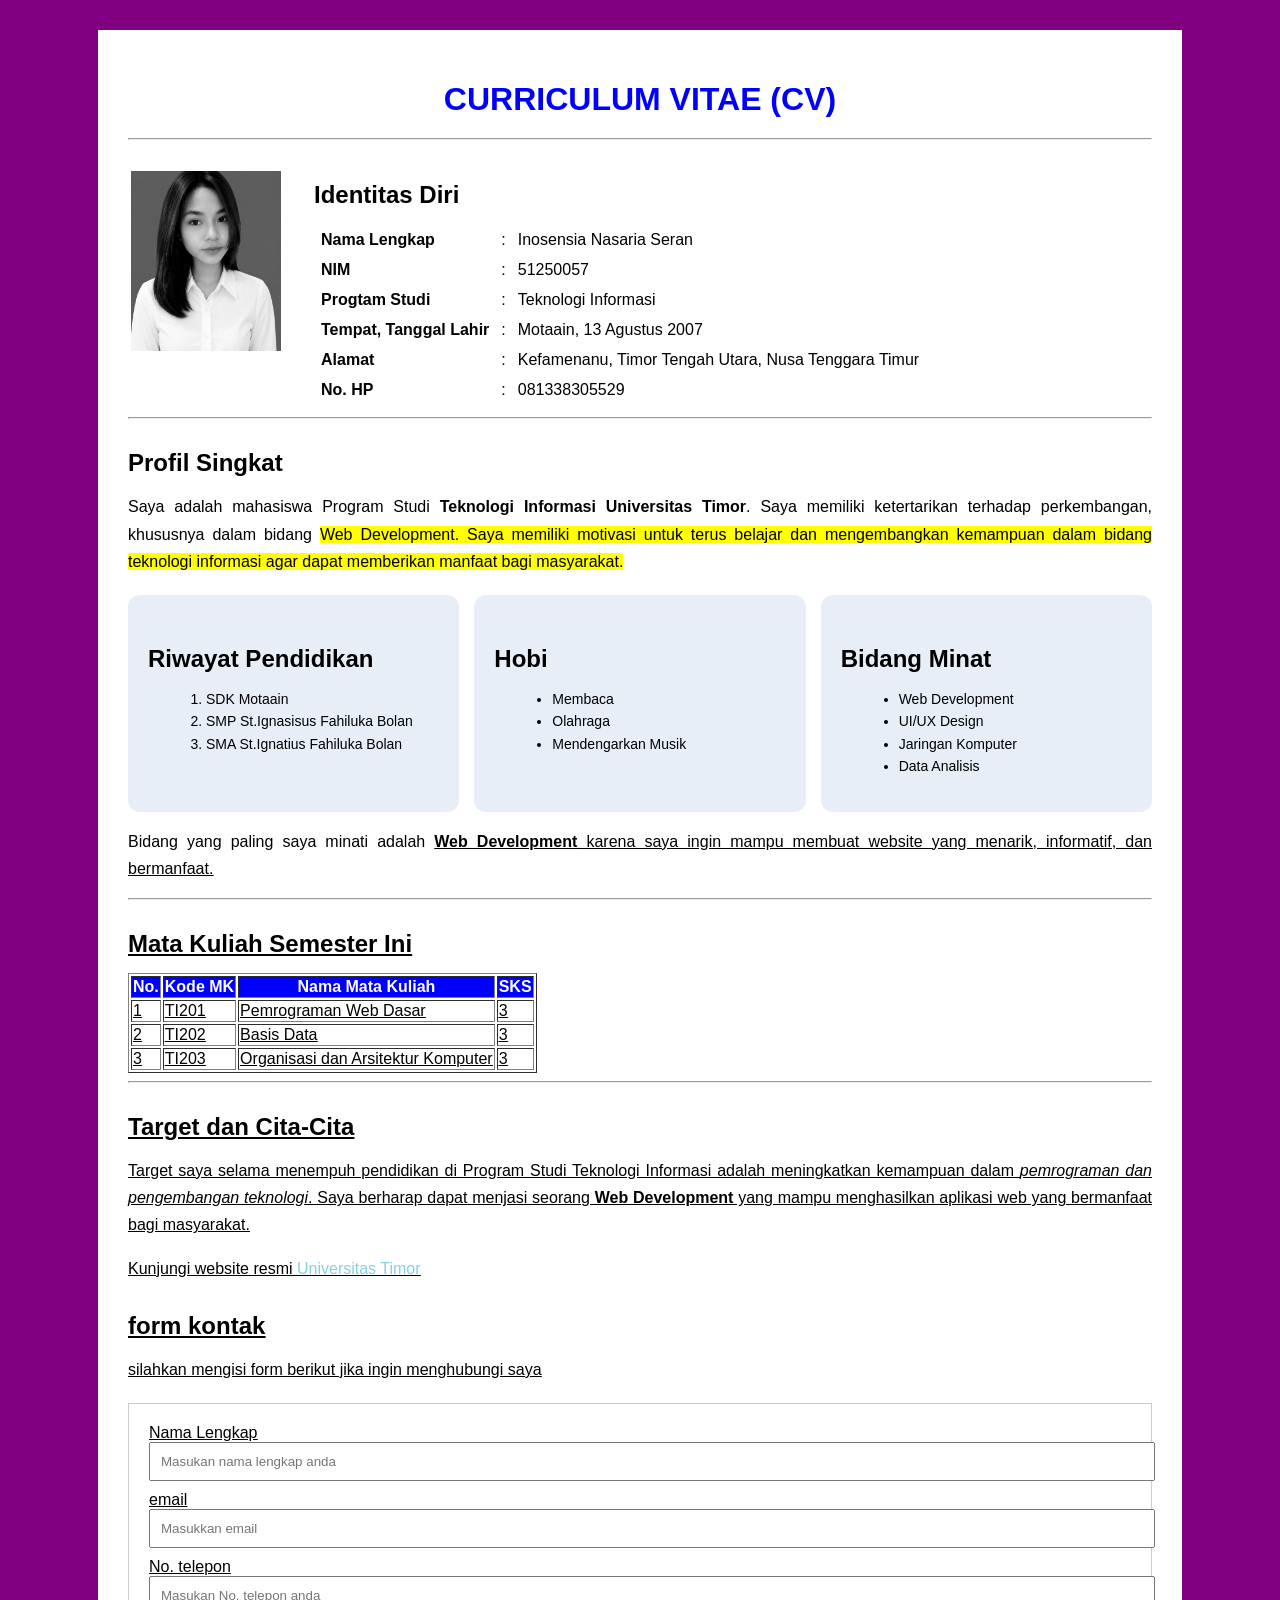
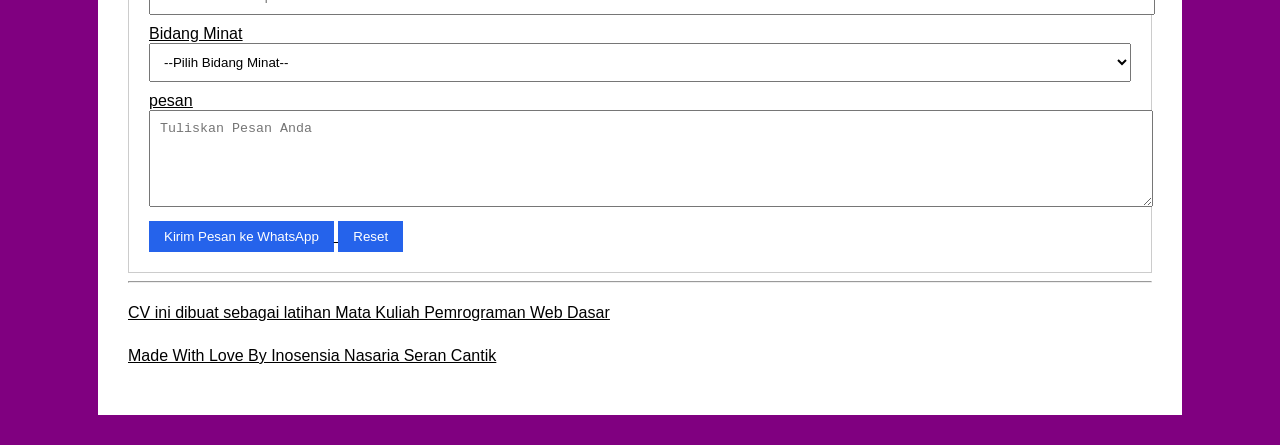
<file: index.html>
<!DOCTYPE html>
<html lang="en">
<head>
	<meta charset="UTF-8">
	<meta name="viewport" 
	content="width=device-width, initial-scale=1.0">
	<title>Curriculum Vitae (CV)</title>
	<link rel="stylesheet" type="text/css" href="style.css">
</head>
<body>
	<!--=====================Container Utama====================-->
	<div class="container">

		<h1>CURRICULUM VITAE (CV)</h1>
		<hr>
		<!--==============FOTO DAN IDENTITAS DIRI==============-->
		<table class="identitas">
			<tr>

				<td class="kolom-foto">
				<img	src="foto.jpg.jpeg"alt="Foto Profil" width="120"
				class="foto profil">
			</td>
			
			<td class="kolom-identitas">
				<h2>Identitas Diri</h2>
				<table class="data-identitas">
					<tr>
						<td><strong>Nama Lengkap</strong></td>
						<td>:</td>
						<td>Inosensia Nasaria Seran</td>
					</tr>
					<tr>
						<td><strong>NIM</strong></td>
						<td>:</td>
						<td>51250057</td>
					</tr>
					<tr>
						<td><strong>Progtam Studi</strong></td>
						<td>:</td>
						<td>Teknologi Informasi</td>
					</tr>
					<tr>
						<td><strong>Tempat, Tanggal Lahir</strong></td>
						<td>:</td>
						<td>Motaain, 13 Agustus 2007</td>
					</tr>
					<tr>
						<td><strong>Alamat</strong></td>
						<td>:</td>
						<td>Kefamenanu, Timor Tengah Utara, Nusa Tenggara Timur</td>
					</tr>
					<tr>
						<td><strong>No. HP</strong></td>
						<td>:</td>
						<td>081338305529</td>
					</tr>
				</table>
			</td>
		</tr>
	</table>
	
	<hr>
	<h2>Profil Singkat</h2>
	<p>Saya adalah mahasiswa Program Studi <strong>Teknologi Informasi Universitas Timor</strong>.
	   Saya memiliki ketertarikan terhadap perkembangan, khususnya dalam bidang <mark> Web Development<mark>.
	   Saya memiliki motivasi untuk terus belajar dan mengembangkan kemampuan dalam bidang teknologi informasi
	   agar dapat memberikan manfaat bagi masyarakat.
	</p>

	<div class="box-wrapper">
		<div class="box">
	<h2>Riwayat Pendidikan</h2>
	<ol>
		<li>SDK Motaain</li>
		<li>SMP St.Ignasisus Fahiluka Bolan</li>
		<li>SMA St.Ignatius Fahiluka Bolan</li>
	</ol>
    </div>

    <div class="box">
	<h2>Hobi</h2>
	<ul>
		<li>Membaca</li>
		<li>Olahraga</li>
		<li>Mendengarkan Musik</li>
	</ul>
	</div>

	<div class="box">
	<h2>Bidang Minat</h2>
	<ul>
		<li>Web Development</li>
		<li>UI/UX Design</li>
		<li>Jaringan Komputer</li>
		<li>Data Analisis</li>
	</ul>
    </div>
	</div>

	<p>Bidang yang paling saya minati adalah <strong><u>Web Development<u></strong>
	   karena saya ingin mampu membuat website yang menarik, informatif, dan bermanfaat.
	</p>
	<hr>
	<h2>Mata Kuliah Semester Ini</h2>
	<table border="Mata Kuliah">
		<tr>
			<th>No.</th>
			<th>Kode MK</th>
			<th>Nama Mata Kuliah</th>
			<th>SKS</th>
		</tr>
		<tr>
			<td>1</td>
			<td>TI201</td>
			<td>Pemrograman Web Dasar</td>
			<td>3</td>
		</tr>
		<tr>
			<td>2</td>
			<td>TI202</td>
			<td>Basis Data</td>
			<td>3</td>
		</tr>
		<tr>
			<td>3</td>
			<td>TI203</td>
			<td>Organisasi dan Arsitektur Komputer</td>
			<td>3</td>
		</tr>
	</table>
	<hr>
	<h2>Target dan Cita-Cita</h2>
	<p>
		Target saya selama menempuh pendidikan di Program Studi Teknologi Informasi 
		adalah meningkatkan kemampuan dalam <em>pemrograman dan pengembangan teknologi</em>.
		Saya berharap dapat menjasi seorang <strong> Web Development</strong> yang mampu 
		menghasilkan aplikasi web yang bermanfaat bagi masyarakat.
	</p>
	<p>Kunjungi website resmi <a href="https://unimor.ac.id" target="_blank"> Universitas Timor </a></p>
	
	<h2>form kontak</h2>
	<p>silahkan mengisi form berikut jika ingin menghubungi saya</p>

	<form id="formkontak">
		<div>
			<label label for="nama">Nama Lengkap</label>
			<input type="text" id="nama" name="nama" placeholder="Masukan nama lengkap anda">
		</div>

		<div>
			<label for="email">email</label>
			<input type="email" id="email" name="email" placeholder="Masukkan email">
		</div>
		<div>
			<label>No. telepon</label>
			<input type="telepon" id="telepon" name="telepon" placeholder="Masukan No. telepon anda">
		</div>
		<div>
			<label for="minat"> Bidang Minat</label>
			<select id="minat" name="minat">
				<option value="">--Pilih Bidang Minat--</option>
				<option value="web">Web Development</option>
				<option value="uiux">UI/UX Design</option>
				<option value="ai">Artivicial Inteligence</option>
				<option value="data">Data Analisis</option>
			</select>
		</div>
		<div>
			<label for="pesan">pesan</label>
			<textarea id="pesan" name="pesan" rows="5" placeholder="Tuliskan Pesan Anda"></textarea>
		</div>
		<div>
			<button type="submit">Kirim Pesan ke WhatsApp</button>
			<button type="reset">Reset</button>
		</div>
	</form>
	<hr>
	<p>CV ini dibuat sebagai latihan Mata Kuliah Pemrograman Web Dasar</p>
	<p>Made With Love By Inosensia Nasaria Seran Cantik</p>

	</div>
	
	<script src="formkontak.js"></script>

</body>
</html>
</file>
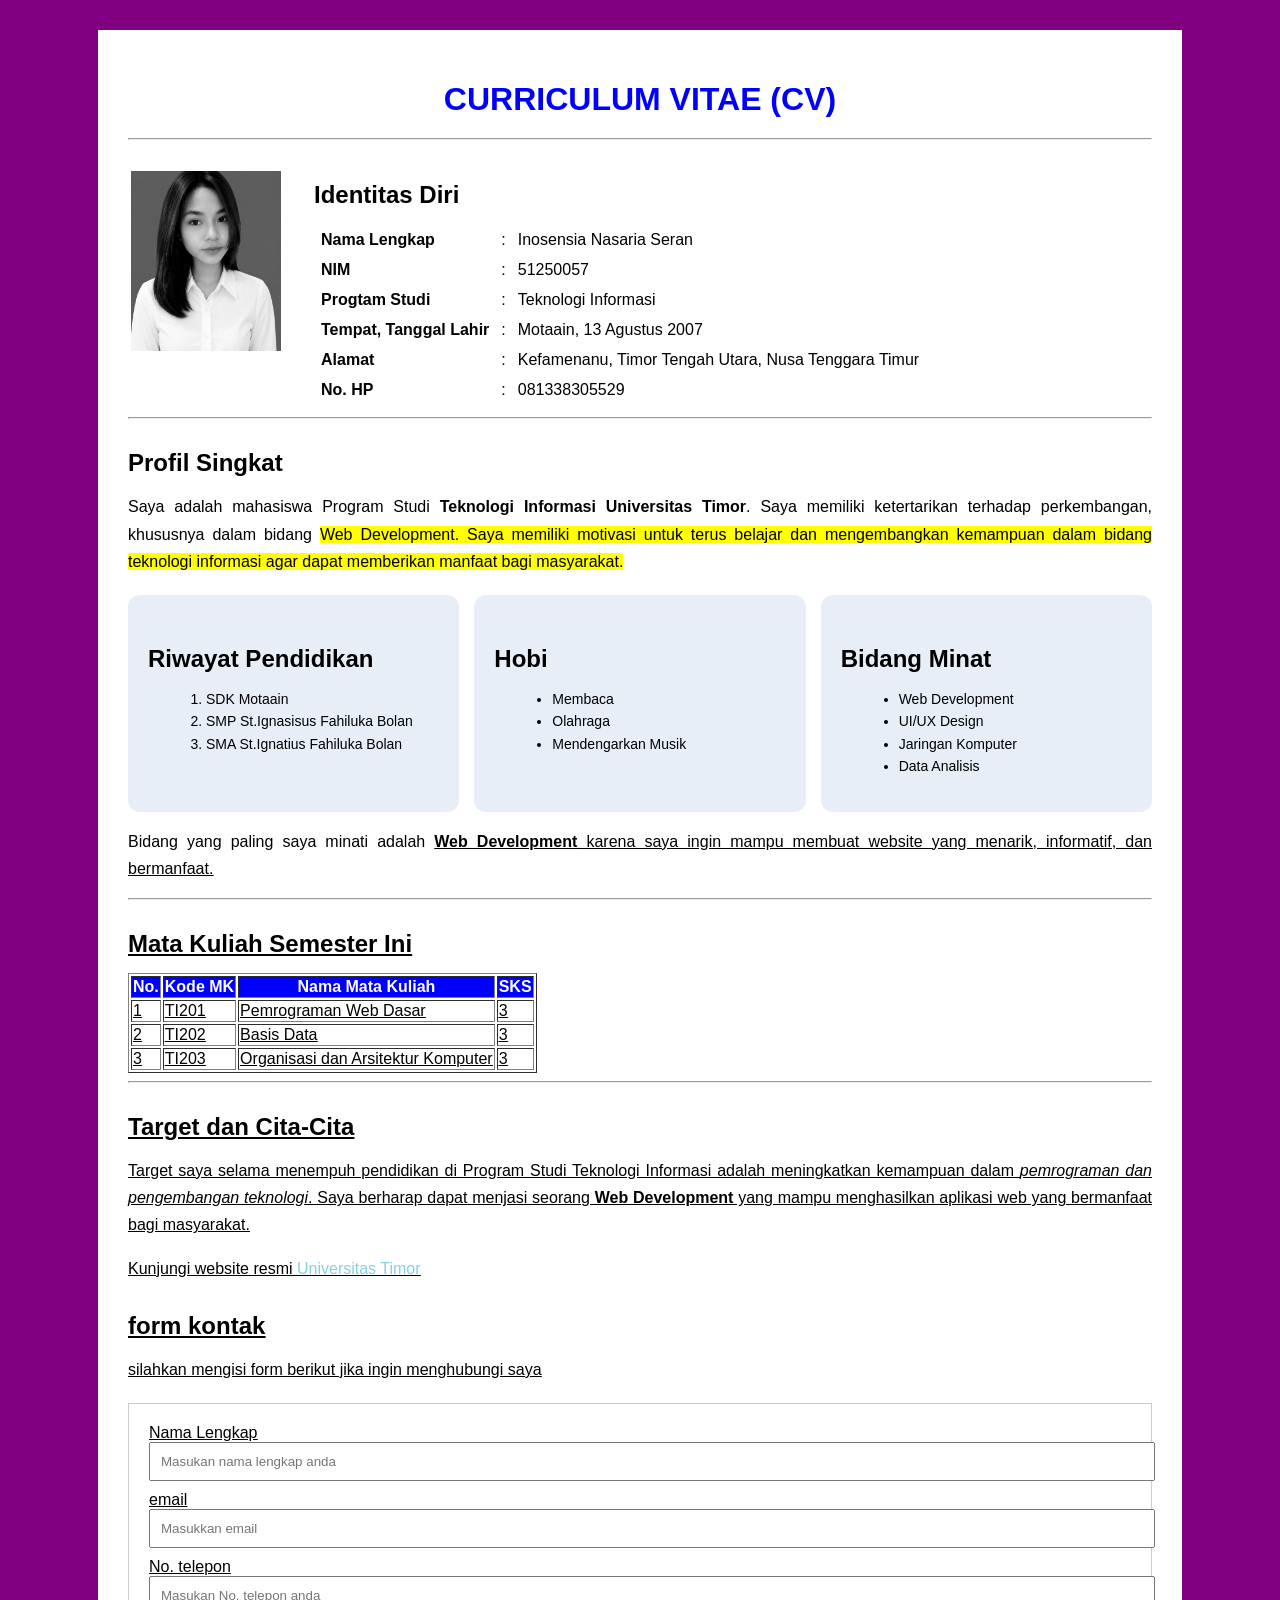
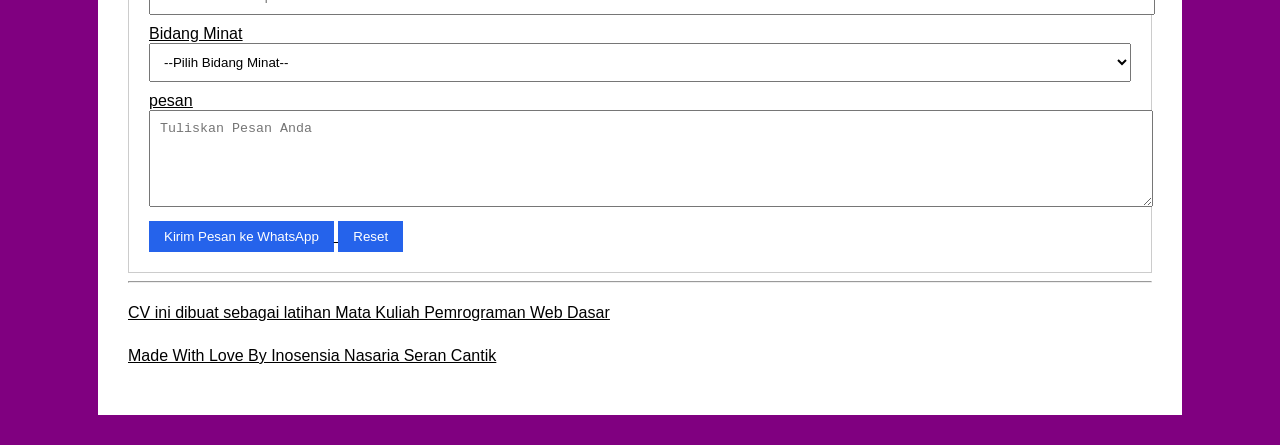
<file: Latihan1e.html>
<!DOCTYPE html>
<html lang="en">
<head>
	<meta charset="UTF-8">
	<meta name="viewport" 
	content="width=device-width, initial-scale=1.0">
	<title>Curriculum Vitae (CV)</title>
	<link rel="stylesheet" type="text/css" href="style.css">
</head>
<body>
	<!--=====================Container Utama====================-->
	<div class="container">

		<h1>CURRICULUM VITAE (CV)</h1>
		<hr>
		<!--==============FOTO DAN IDENTITAS DIRI==============-->
		<table class="identitas">
			<tr>

				<td class="kolom-foto">
				<img	src="foto.jpg.jpeg"alt="Foto Profil" width="120"
				class="foto profil">
			</td>
			
			<td class="kolom-identitas">
				<h2>Identitas Diri</h2>
				<table class="data-identitas">
					<tr>
						<td><strong>Nama Lengkap</strong></td>
						<td>:</td>
						<td>Inosensia Nasaria Seran</td>
					</tr>
					<tr>
						<td><strong>NIM</strong></td>
						<td>:</td>
						<td>51250057</td>
					</tr>
					<tr>
						<td><strong>Progtam Studi</strong></td>
						<td>:</td>
						<td>Teknologi Informasi</td>
					</tr>
					<tr>
						<td><strong>Tempat, Tanggal Lahir</strong></td>
						<td>:</td>
						<td>Motaain, 13 Agustus 2007</td>
					</tr>
					<tr>
						<td><strong>Alamat</strong></td>
						<td>:</td>
						<td>Kefamenanu, Timor Tengah Utara, Nusa Tenggara Timur</td>
					</tr>
					<tr>
						<td><strong>No. HP</strong></td>
						<td>:</td>
						<td>081338305529</td>
					</tr>
				</table>
			</td>
		</tr>
	</table>
	
	<hr>
	<h2>Profil Singkat</h2>
	<p>Saya adalah mahasiswa Program Studi <strong>Teknologi Informasi Universitas Timor</strong>.
	   Saya memiliki ketertarikan terhadap perkembangan, khususnya dalam bidang <mark> Web Development<mark>.
	   Saya memiliki motivasi untuk terus belajar dan mengembangkan kemampuan dalam bidang teknologi informasi
	   agar dapat memberikan manfaat bagi masyarakat.
	</p>

	<div class="box-wrapper">
		<div class="box">
	<h2>Riwayat Pendidikan</h2>
	<ol>
		<li>SDK Motaain</li>
		<li>SMP St.Ignasisus Fahiluka Bolan</li>
		<li>SMA St.Ignatius Fahiluka Bolan</li>
	</ol>
    </div>

    <div class="box">
	<h2>Hobi</h2>
	<ul>
		<li>Membaca</li>
		<li>Olahraga</li>
		<li>Mendengarkan Musik</li>
	</ul>
	</div>

	<div class="box">
	<h2>Bidang Minat</h2>
	<ul>
		<li>Web Development</li>
		<li>UI/UX Design</li>
		<li>Jaringan Komputer</li>
		<li>Data Analisis</li>
	</ul>
    </div>
	</div>

	<p>Bidang yang paling saya minati adalah <strong><u>Web Development<u></strong>
	   karena saya ingin mampu membuat website yang menarik, informatif, dan bermanfaat.
	</p>
	<hr>
	<h2>Mata Kuliah Semester Ini</h2>
	<table border="Mata Kuliah">
		<tr>
			<th>No.</th>
			<th>Kode MK</th>
			<th>Nama Mata Kuliah</th>
			<th>SKS</th>
		</tr>
		<tr>
			<td>1</td>
			<td>TI201</td>
			<td>Pemrograman Web Dasar</td>
			<td>3</td>
		</tr>
		<tr>
			<td>2</td>
			<td>TI202</td>
			<td>Basis Data</td>
			<td>3</td>
		</tr>
		<tr>
			<td>3</td>
			<td>TI203</td>
			<td>Organisasi dan Arsitektur Komputer</td>
			<td>3</td>
		</tr>
	</table>
	<hr>
	<h2>Target dan Cita-Cita</h2>
	<p>
		Target saya selama menempuh pendidikan di Program Studi Teknologi Informasi 
		adalah meningkatkan kemampuan dalam <em>pemrograman dan pengembangan teknologi</em>.
		Saya berharap dapat menjasi seorang <strong> Web Development</strong> yang mampu 
		menghasilkan aplikasi web yang bermanfaat bagi masyarakat.
	</p>
	<p>Kunjungi website resmi <a href="https://unimor.ac.id" target="_blank"> Universitas Timor </a></p>
	
	<h2>form kontak</h2>
	<p>silahkan mengisi form berikut jika ingin menghubungi saya</p>

	<form id="formkontak">
		<div>
			<label label for="nama">Nama Lengkap</label>
			<input type="text" id="nama" name="nama" placeholder="Masukan nama lengkap anda">
		</div>

		<div>
			<label for="email">email</label>
			<input type="email" id="email" name="email" placeholder="Masukkan email">
		</div>
		<div>
			<label>No. telepon</label>
			<input type="telepon" id="telepon" name="telepon" placeholder="Masukan No. telepon anda">
		</div>
		<div>
			<label for="minat"> Bidang Minat</label>
			<select id="minat" name="minat">
				<option value="">--Pilih Bidang Minat--</option>
				<option value="web">Web Development</option>
				<option value="uiux">UI/UX Design</option>
				<option value="ai">Artivicial Inteligence</option>
				<option value="data">Data Analisis</option>
			</select>
		</div>
		<div>
			<label for="pesan">pesan</label>
			<textarea id="pesan" name="pesan" rows="5" placeholder="Tuliskan Pesan Anda"></textarea>
		</div>
		<div>
			<button type="submit">Kirim Pesan ke WhatsApp</button>
			<button type="reset">Reset</button>
		</div>
	</form>
	<hr>
	<p>CV ini dibuat sebagai latihan Mata Kuliah Pemrograman Web Dasar</p>
	<p>Made With Love By Inosensia Nasaria Seran Cantik</p>

	</div>
	
	<script src="formkontak.js"></script>

</body>
</html>
</file>
<file: style.css>
.foto{
	width: 150px;
	height: 180px;
	object-fit: cover;
	display: block;
	margin: 20px auto 10px auto;
} 

h1,h2,h3,p,li,td {
	transition: 0.3s;
}
h1:hover,h2:hover,h3:hover,p:hover,li:hover,td:hover {
	transform: translateX(10px);
}
th {
	background-color: blue;
	color: white;
}
.judul-identitas {
	margin-left: 100px;
}

body {

	background-color: purple;

	font-family: Arial, sans-serif;

	margin: 0;

	padding: 0;
}
.container {

	width: 80%;

	margin: 30px auto;

	padding: 30px;

	background-color: #ffffff;
}


h1 {
	color: blue;

	text-align:  center;

	margin-bottom: 20px;
}

h2 {
	color: 2563eb;
	margin-top: 30px;
	margin-bottom: 15px;
	
}
p{
	font-size: 16px;
	line-height: 1.7;
	text-align: justify;
}

.identitas-wrapper{
	width: 100%;
	display: flex;
	gap: 20px;
}
.kolom-foto{
	vertical-align: top;
	padding-right: 30px;
}
.kolom-identitas{
	vertical-align: top;
}
.foto-profil{
	width: 150px;
	border: 5px solid #FFD60A;
	padding: 5px;
}
.data-identitas td{
	padding: 5px;
}

.tabel-matakuliah th{
	background-color: #2563eb;
	color: white;
	padding: 8px;
}

.tabel-matakuliah td{
	padding: 8px;
}


a{
	color: skyblue;
	text-decoration: none;
}
a:hover{
	color: skyblue;
	text-decoration: underline;
}

form {
	background-color: f1f5f9;
	padding: 20px;
	margin-top: 20px;
	border: 1px solid #cccccc;
}

input,
select,
textarea {
	width: 100%;
	padding: 10px;
	margin-bottom: 10px;
}

textarea {
	resize: vertical;
}

button {
	background-color: #2563eb;
	color: white;
	padding: 8px 15px;
	border: none;
}

button:hover {
	background-color: blue;
}
.footer {
	text-align: center;
	color: #666666;
	margin-top: 30px;
}
.grid-informasi {
	display: grid;
	grid-template-columns: repeat(3, 1fr);
	gap: 20px;
	margin-top: 25px;
	margin-bottom: 25px;
}
.card {
	background-color: #F5E1E8;
	padding: 20px;
	border: 1px solid #dddddd;
}



.box-wrapper{
  display: flex;
  gap: 15px;
  margin-top: 20px;
}

.box{
  width: 33%;
  background-color: #e8eef8; 
  padding: 20px;
  border-radius: 12px;
}

.box h3{
  color: #1f2937;
  font-size: 16px;
  margin-bottom: 12px;
}

.box ul, .box ol{
  margin-left: 18px;
  font-size: 14px;
  line-height: 1.6;
}
</file>
